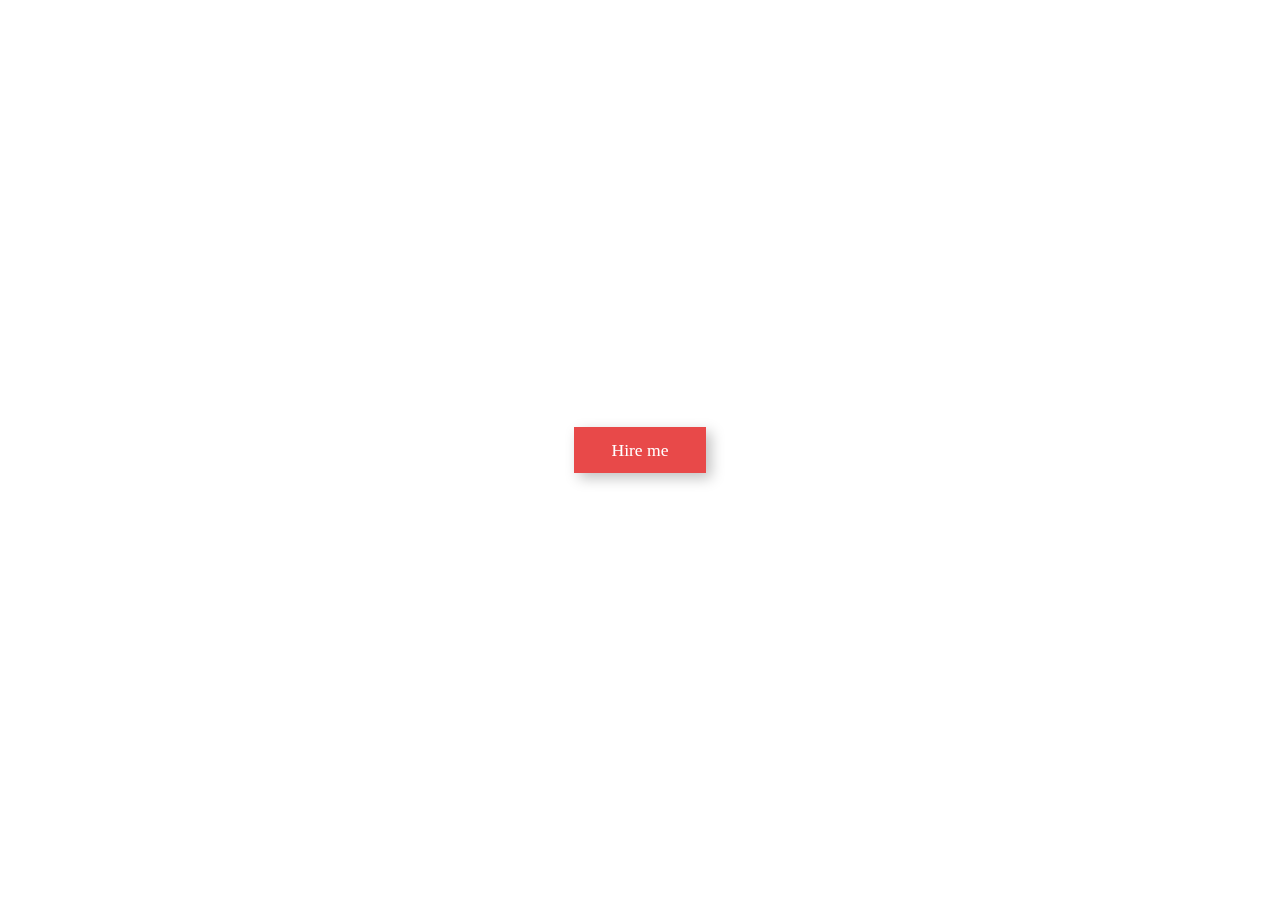
<file: CSS-HW/Button Animation/index.html>
<!DOCTYPE html>
<html lang="en">

<head>
    <meta charset="UTF-8">
    <meta http-equiv="X-UA-Compatible" content="IE=edge">
    <meta name="viewport" content="width=device-width, initial-scale=1.0">
    <title>Button Animation</title>
    <link rel="stylesheet" href="styles.css">
</head>

<body>
    <div class="container">
        <input type="button" class="btn-1" name="btn-1" value="Hire me">
    </div>
</body>

</html>
</file>
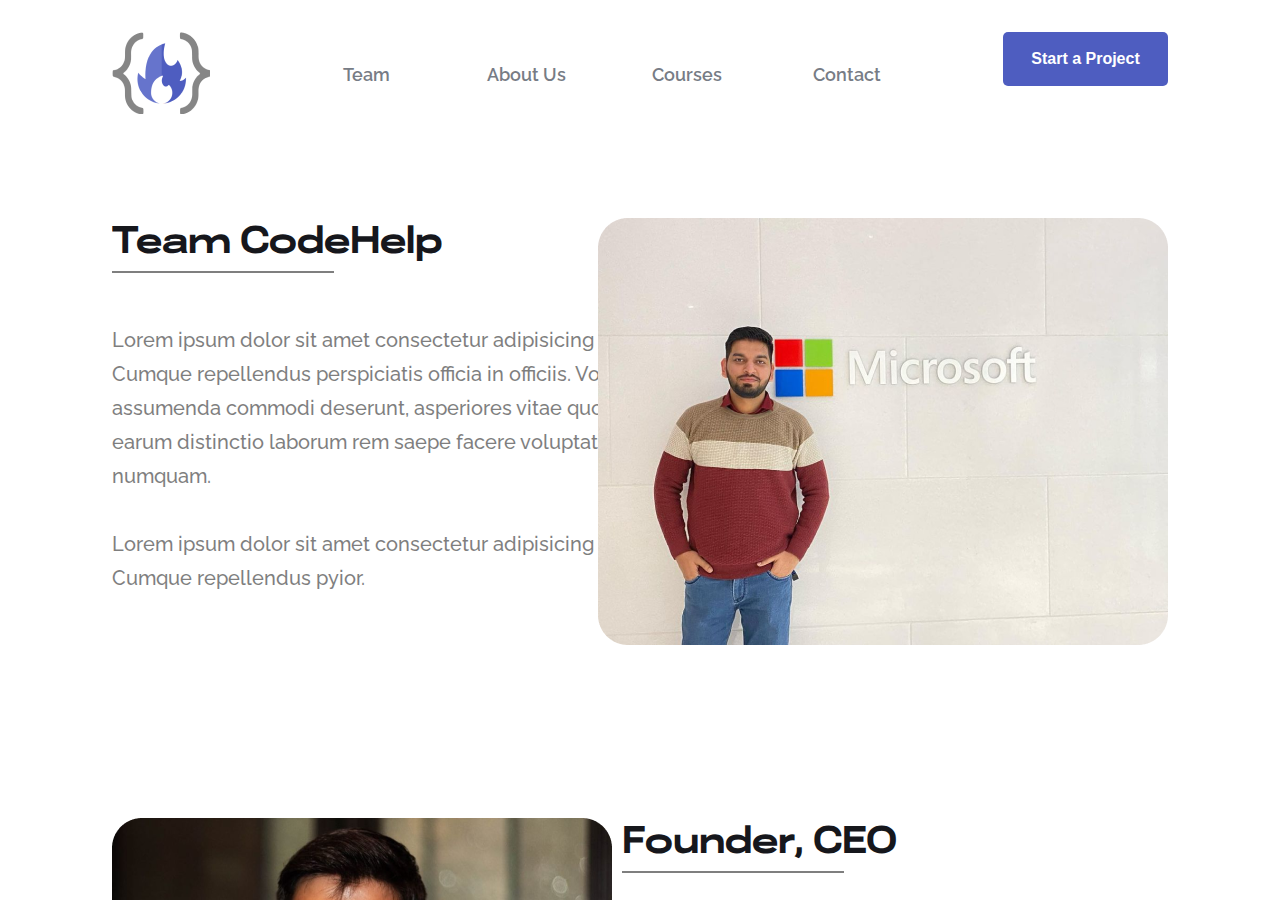
<file: CSS-HW/Figma Project/index.html>
<!DOCTYPE html>
<html lang="en">

<head>
    <meta charset="UTF-8">
    <meta http-equiv="X-UA-Compatible" content="IE=edge">
    <meta name="viewport" content="width=device-width, initial-scale=1.0">
    <title>Figma Project</title>
    <link rel="stylesheet" href="styles.css">
</head>

<body>
    <div id="wrapper">
        <header>
            <a href=""><img class="logo" src="images/logo.png" alt="logo-img"></a>
            <nav>
                <a class="nav-item" href="#">Team</a>
                <a class="nav-item" href="#">About Us</a>
                <a class="nav-item" href="#">Courses</a>
                <a class="nav-item" href="#">Contact</a>
            </nav>
            <input class="header-btn" type="button" value="Start a Project">
        </header>
        <main>
            <div class="main-container">
                <div class="main-content">
                    <div class="info-1">
                        <h1 class="info-title">Team CodeHelp</h1>
                        <p>
                            Lorem ipsum dolor sit amet consectetur adipisicing elit. Cumque repellendus perspiciatis
                            officia in officiis. Voluptates assumenda commodi deserunt, asperiores vitae quos fugit
                            earum distinctio laborum rem saepe facere voluptatibus numquam.
                            <br>
                            <br>
                            Lorem ipsum dolor sit amet consectetur adipisicing elit. Cumque repellendus pyior.
                        </p>
                    </div>
                    <div class="content-img">
                        <img class="img-1" src="images/img-1.png" alt="img-1">
                    </div>
                </div>

                <div class="main-content">
                    <div class="content-img">
                        <img class="img-2" src="images/img-2.png" alt="img-2">
                    </div>
                    <div class="info-2">
                        <h1 class="info-title">Founder, CEO</h1>
                        <p>
                            Lorem ipsum dolor sit amet consectetur adipisicing elit. Cumque repellendus perspiciatis officia in officiis. Voluptates assumenda commodi deserunt, asperiores
                            <br>
                            <br>
                            Lorem ipsum dolor sit amet consectetur adipisicing elit. Cumque repellendus perspiciatis officia in officiis. Voluptates assumenda commodi deserunt, asperiores.
                        </p>
                    </div>
                </div>
            </div>
        </main>
        <hr>
        <footer>
            <div class="footer-container">
                <div class="footer-content footer-policy">
                    <a href=""><img class="logo" src="images/logo.png" alt="logo-img"></a>
                    <h4 class="footer-heading policy-heading">OUR PRIVACY POLICY</h4>
                    <p class="footer-details policy-desc">&copy; lorem ipsum 2023</p>
                    <p class="footer-details policy-desc">All Rights Reserved.</p>
                </div>
                <div class="footer-content">
                    <h4 class="footer-heading">ADDRESS</h4>
                    <p class="footer-details">Lorem Ipsum is simply dummy text of the printing and typesetting industry. Lorem Ipsum has</p>
                    <h4 class="footer-heading">EMAIL</h4>
                    <p class="footer-details">example@codehelp.com</p>
                </div>
                <div class="footer-content footer-menu">
                    <h4 class="footer-heading">MENU</h4>
                    <a class="footer-details" href="#">Team</a>
                    <a class="footer-details" href="#">About Us</a>
                    <a class="footer-details" href="#">Courses</a>
                    <a class="footer-details" href="#">Contact</a>
                </div>
                <div class="footer-content social-icons-container">
                    <div class="social-icons-bg"><img src="images/facebook.png" alt=""></div>
                    <div class="social-icons-bg"><img src="images/twitter.png" alt=""></div>
                    <div class="social-icons-bg"><img src="images/instagram.png" alt=""></div>
                </div>
            </div>
        </footer>
    </div>
</body>

</html>
</file>
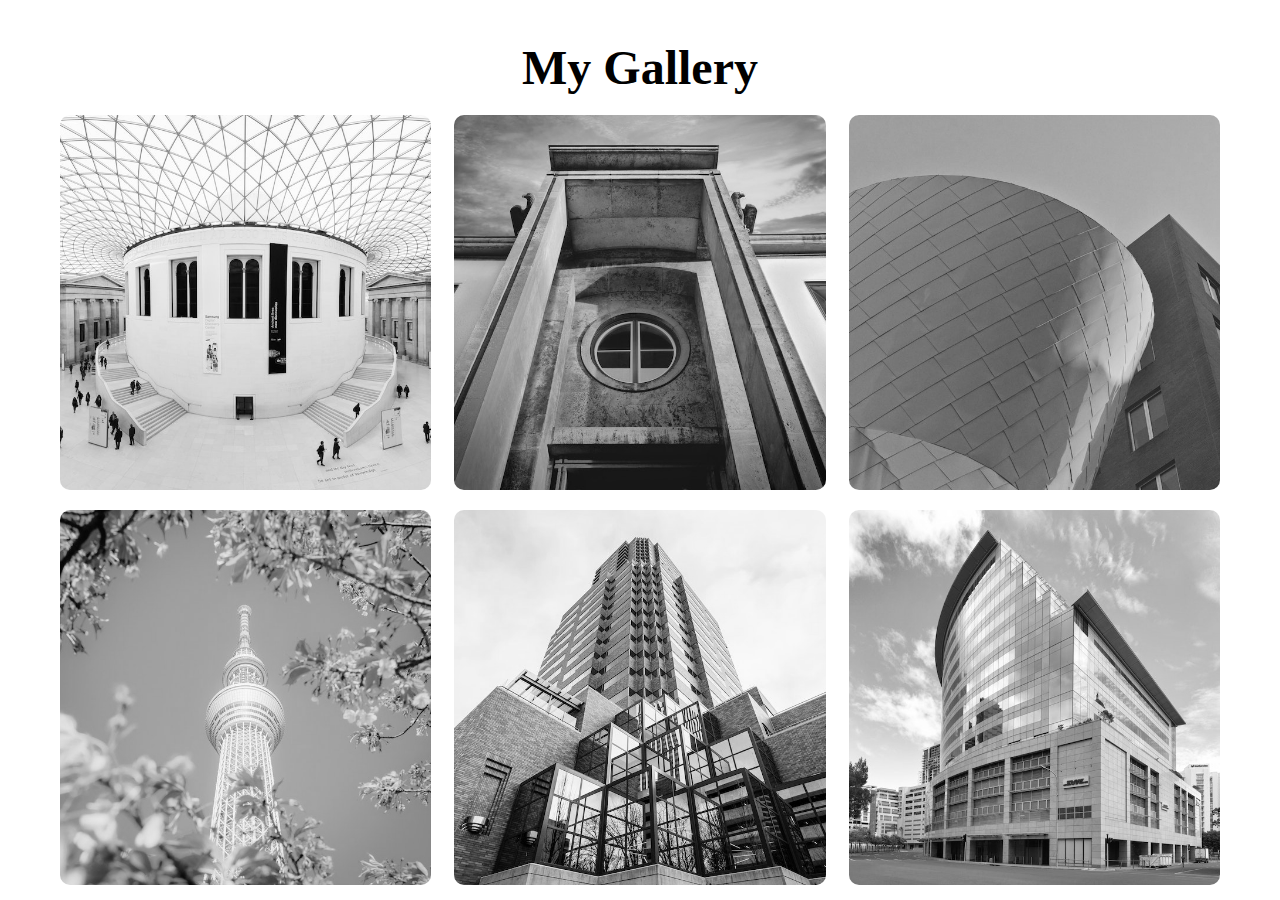
<file: CSS-HW/Image Gallery/index.html>
<!DOCTYPE html>
<html lang="en">
<head>
    <meta charset="UTF-8">
    <meta http-equiv="X-UA-Compatible" content="IE=edge">
    <meta name="viewport" content="width=device-width, initial-scale=1.0">
    <title>Image Gallery</title>
    <link rel="stylesheet" href="styles.css">
    <link rel="shortcut icon" href="images/favicon.ico" type="image/x-icon">
</head>
<body>
    <div id="wrapper">
        <div class="container">
            <h1>My Gallery</h1>
            <div class="gallery">
                <figure class="card">
                    <img src="images/image1.jpg" alt="image1">
                    <figcaption>Image1</figcaption>
                </figure>
                <figure class="card">
                    <img src="images/image2.jpeg" alt="image2">
                    <figcaption>Image2</figcaption>
                </figure>
                <figure class="card">
                    <img src="images/image3.jpeg" alt="image3">
                    <figcaption>Image3</figcaption>
                </figure>
                <figure class="card">
                    <img src="images/image4.jpeg" alt="image4">
                    <figcaption>Image4</figcaption>
                </figure>
                <figure class="card">
                    <img src="images/image5.jpeg" alt="image5">
                    <figcaption>Image5</figcaption>
                </figure>
                <figure class="card">
                    <img src="images/image6.jpeg" alt="image6">
                    <figcaption>Image6</figcaption>
                </figure>
                <figure class="card">
                    <img src="images/image7.jpeg" alt="image7">
                    <figcaption>Image7</figcaption>
                </figure>
                <figure class="card">
                    <img src="images/image8.jpeg" alt="image8">
                    <figcaption>Image8</figcaption>
                </figure>
                <figure class="card">
                    <img src="images/image9.jpeg" alt="image9">
                    <figcaption>Image9</figcaption>
                </figure>
            </div>
        </div>
    </div>
</body>
</html>
</file>
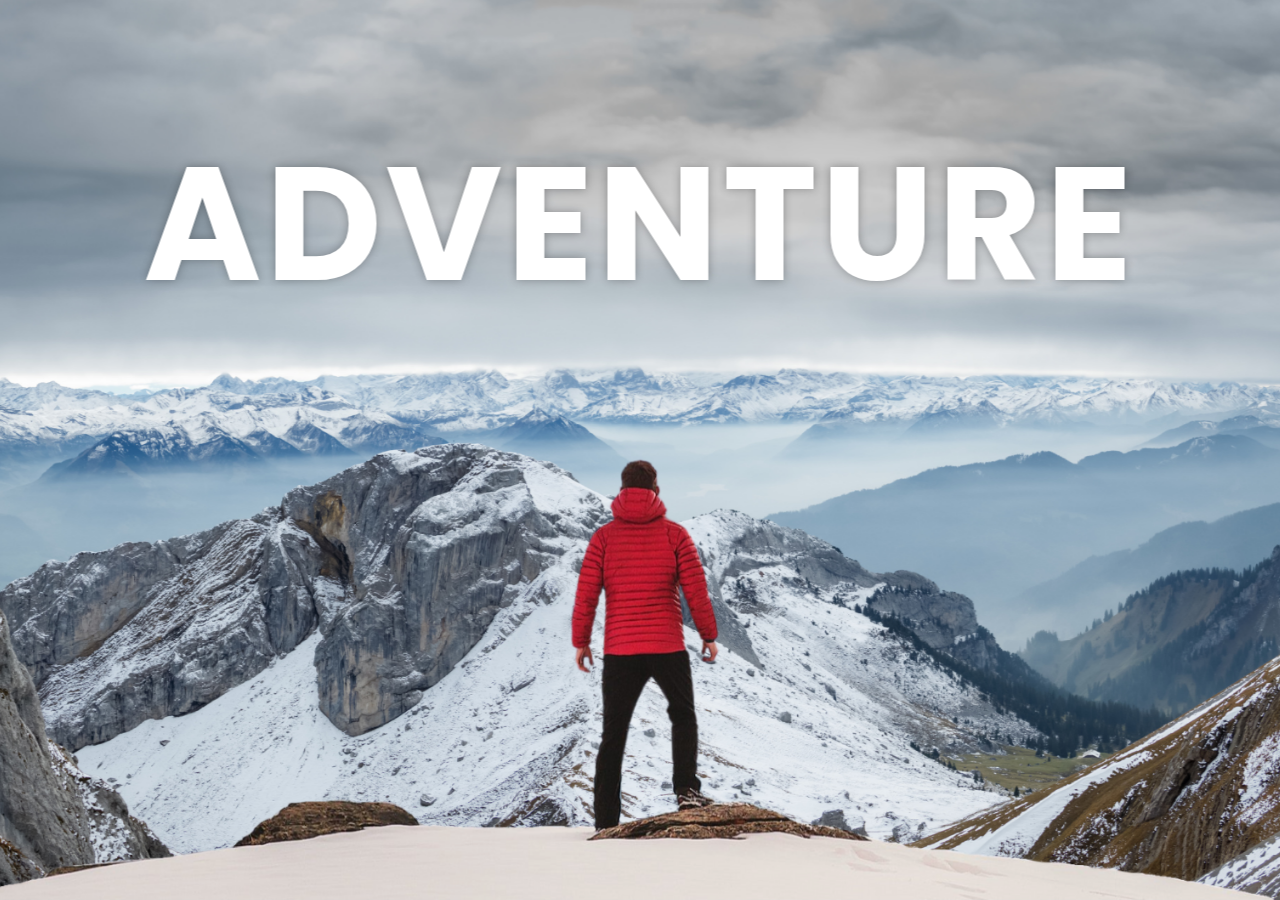
<file: CSS-HW/Parallax website/index.html>
<!DOCTYPE html>
<html lang="en">

<head>
    <meta charset="UTF-8">
    <meta http-equiv="X-UA-Compatible" content="IE=edge">
    <meta name="viewport" content="width=device-width, initial-scale=1.0">
    <title>Parallax website</title>
    <link rel="stylesheet" href="styles.css">
    <link rel="shortcut icon" href="images/favicon.ico" type="image/x-icon">
</head>

<body>
    <div id="wrapper">
        <div class="container">
            <img class="background-img" src="images/background.png" alt="background-img">
            <img class="foreground-img" src="images/foreground.png" alt="foreground-img">
            <h1>ADVENTURE</h1>
        </div>

        <section>
            <h2 class="secHeading">Adventure Time</h2>
            <p class="text">
                Lorem ipsum dolor sit amet consectetur, adipisicing elit. Qui necessitatibus commodi alias? Veritatis,
                eligendi nisi. Amet exercitationem, recusandae dolore corrupti laborum aperiam repellendus natus
                voluptatem quam atque aliquam beatae. Odit deserunt nisi optio eveniet? Aliquam possimus molestiae,
                ullam illum accusamus autem accusantium! Voluptate laboriosam eum saepe ex veritatis est? Numquam eaque
                autem labore provident dolorum, velit omnis mollitia eos adipisci!
                <br>
                <br>
                Lorem, ipsum dolor sit amet consectetur adipisicing elit. Ad, itaque hic tempore rem eveniet sed
                repudiandae molestiae magnam aut quod consequatur, harum, totam beatae fugiat ipsam? Explicabo,
                blanditiis quod similique fugiat fugit ea expedita deleniti doloribus, delectus perferendis, tempore
                amet maiores libero sapiente voluptatem reprehenderit? Illum alias commodi cupiditate corporis mollitia
                ab quaerat, ipsum est excepturi vitae a sunt optio.
            </p>

            <div class="bg bg1">
                <h2 class="desc">BIKING</h2>
            </div>
            <p class="text">
                Lorem ipsum dolor sit amet consectetur, adipisicing elit. Qui necessitatibus commodi alias? Veritatis,
                eligendi nisi. Amet exercitationem, recusandae dolore corrupti laborum aperiam repellendus natus
                voluptatem quam atque aliquam beatae. Odit deserunt nisi optio eveniet? Aliquam possimus molestiae,
                ullam illum accusamus autem accusantium! Voluptate laboriosam eum saepe ex veritatis est? Numquam eaque
                autem labore provident dolorum, velit omnis mollitia eos adipisci!
                <br>
                <br>
                Lorem, ipsum dolor sit amet consectetur adipisicing elit. Ad, itaque hic tempore rem eveniet sed
                repudiandae molestiae magnam aut quod consequatur, harum, totam beatae fugiat ipsam? Explicabo,
                blanditiis quod similique fugiat fugit ea expedita deleniti doloribus, delectus perferendis, tempore
                amet maiores libero sapiente voluptatem reprehenderit? Illum alias commodi cupiditate corporis mollitia
                ab quaerat, ipsum est excepturi vitae a sunt optio.
            </p>

            <div class="bg bg2">
                <h2 class="desc">PARA GLIDING</h2>
            </div>
            <p class="text">
                Lorem ipsum dolor sit amet consectetur, adipisicing elit. Qui necessitatibus commodi alias? Veritatis,
                eligendi nisi. Amet exercitationem, recusandae dolore corrupti laborum aperiam repellendus natus
                voluptatem quam atque aliquam beatae. Odit deserunt nisi optio eveniet? Aliquam possimus molestiae,
                ullam illum accusamus autem accusantium! Voluptate laboriosam eum saepe ex veritatis est? Numquam eaque
                autem labore provident dolorum, velit omnis mollitia eos adipisci!
                <br>
                <br>
                Lorem, ipsum dolor sit amet consectetur adipisicing elit. Ad, itaque hic tempore rem eveniet sed
                repudiandae molestiae magnam aut quod consequatur, harum, totam beatae fugiat ipsam? Explicabo,
                blanditiis quod similique fugiat fugit ea expedita deleniti doloribus, delectus perferendis, tempore
                amet maiores libero sapiente voluptatem reprehenderit? Illum alias commodi cupiditate corporis mollitia
                ab quaerat, ipsum est excepturi vitae a sunt optio.
            </p>

            <div class="bg bg3">
                <h2 class="desc">SURFING</h2>
            </div>
            <p class="text">
                Lorem ipsum dolor sit amet consectetur, adipisicing elit. Qui necessitatibus commodi alias? Veritatis,
                eligendi nisi. Amet exercitationem, recusandae dolore corrupti laborum aperiam repellendus natus
                voluptatem quam atque aliquam beatae. Odit deserunt nisi optio eveniet? Aliquam possimus molestiae,
                ullam illum accusamus autem accusantium! Voluptate laboriosam eum saepe ex veritatis est? Numquam eaque
                autem labore provident dolorum, velit omnis mollitia eos adipisci!
                <br>
                <br>
                Lorem, ipsum dolor sit amet consectetur adipisicing elit. Ad, itaque hic tempore rem eveniet sed
                repudiandae molestiae magnam aut quod consequatur, harum, totam beatae fugiat ipsam? Explicabo,
                blanditiis quod similique fugiat fugit ea expedita deleniti doloribus, delectus perferendis, tempore
                amet maiores libero sapiente voluptatem reprehenderit? Illum alias commodi cupiditate corporis mollitia
                ab quaerat, ipsum est excepturi vitae a sunt optio.
            </p>
        </section>
    </div>
</body>

</html>
</file>
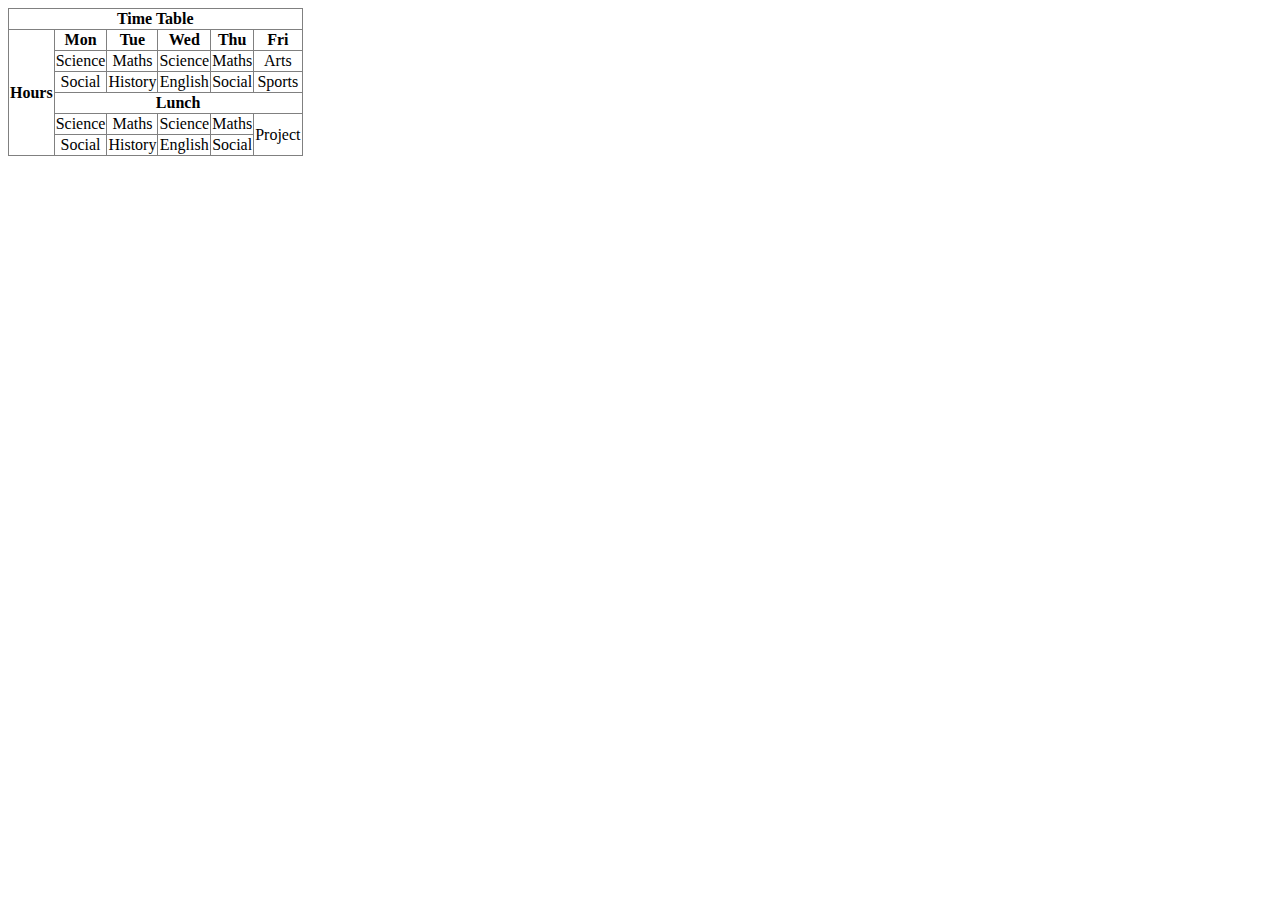
<file: HTML-HW/Time-Table.html>
<!DOCTYPE html>
<html lang="en">
  <head>
    <meta charset="UTF-8" />
    <meta name="viewport" content="width=device-width, initial-scale=1.0" />
    <meta http-equiv="X-UA-Compatible" content="ie=edge" />
    <title>Time Table</title>
    <style>
      body {
        text-align: center;
      }
      table,
      thead,
      tbody,
      tfoot,
      tr,
      th,
      td {
        border: 1px solid grey;
        border-collapse: collapse;
      }
    </style>
  </head>
  <body>
    <table>
      <thead>
        <tr>
          <th colspan="6">Time Table</th>
        </tr>
        <tr>
          <th rowspan="6">Hours</th>
          <th>Mon</th>
          <th>Tue</th>
          <th>Wed</th>
          <th>Thu</th>
          <th>Fri</th>
        </tr>
        <tr>
          <td>Science</td>
          <td>Maths</td>
          <td>Science</td>
          <td>Maths</td>
          <td>Arts</td>
        </tr>
        <tr>
          <td>Social</td>
          <td>History</td>
          <td>English</td>
          <td>Social</td>
          <td>Sports</td>
        </tr>
        <tr>
          <td colspan="5" style="font-weight: bold;">Lunch</td>
        </tr>
        <tr>
          <td>Science</td>
          <td>Maths</td>
          <td>Science</td>
          <td>Maths</td>
          <td rowspan="2">Project</td>
        </tr>
        <tr>
          <td>Social</td>
          <td>History</td>
          <td>English</td>
          <td>Social</td>
        </tr>
      </thead>
    </table>
  </body>
</html>
</file>
<file: CSS-HW/Button Animation/styles.css>
*{
    margin: 0;
    padding: 0;
    box-sizing: border-box;
}

.container{
    position: relative;
    height: 100vh;
    width: 100vw;
}

.btn-1{
    position: absolute;
    top: 50%;
    left: 50%;
    transform: translateX(-50%) translateY(-50%);
    width: 132px;
    height: 46px;
    background-color: #e84949;
    color: white;
    box-shadow: inset 0 0 0 0 #1f1f1f;
    border: none;
    transition: all 0.8s ease;
    font-size: 1.1rem;
    filter: drop-shadow(5px 5px 7px #0000003f);
    font-family: serif;
}

.btn-1:hover{
    box-shadow: inset 130px 0 0 0 #1f1f1f;
    cursor: pointer;
}
</file>
<file: CSS-HW/Figma Project/styles.css>
@import url('https://fonts.googleapis.com/css2?family=Manrope:wght@300;400;500;600;700&family=Raleway:wght@300;400;500;600;700;800&family=Roboto+Flex:opsz,wght@8..144,300;8..144,400;8..144,500;8..144,600;8..144,700&display=swap');

*{
    padding: 0;
    margin: 0;
    box-sizing: border-box;
}

#wrapper {
    height: 100vh;
    width: 100vw;
    overflow-x: hidden;
    overflow-y: auto;
    padding: 2rem 7rem 4rem;
}

hr{
    width:100vw;
    margin-left: -10%;
    opacity: 0.5;
}

/******************* HEADER SECTION ******************/

header{
    display: flex;
    font-family: 'Raleway', sans-serif;
}

.logo{
    width: 98px;
    height: 82px;
}

nav{
    display: flex;
    justify-content: center;
    align-items: center;
    margin: auto;
}

.nav-item{
    position: relative;
    margin: 0 40px ;
    width: 80px;
    height: 20px;
    font-style: normal;
    font-weight: 600;
    font-size: 18px;
    line-height: 20px;
    text-decoration: none;
    border-bottom: none;
    color: #777C85;
    text-align: center;
}

.nav-item:hover{
    color: #4E5DC0;
}

.nav-item:after{
    content: "";
    position: absolute;
    width: 0;
    left: 20px;
    bottom: -10px;
    transition: all 0.3s;
}

.nav-item:hover:after{
   width: 37px;
   border: 1px solid #4E5DC0;
}

.header-btn{
    position: relative;
    top: 10%;
    border: none;
    height: 54px;
    width: 165px;
    font-size: 1rem;
    color: white;
    border-radius: 5px;
    background: #4E5DC0;
    font-style: normal;
    font-weight: 700;
    line-height: 24px;
    cursor: pointer;
    transition: all 0.5s;
}

.header-btn:hover{
    background: #3848ac; 
}

/******************* MAIN SECTION *********************/

.main-content{
    display: flex;
    height: 500px;
    position: relative;
    margin: 100px 0;
}

.info-title{
    position: relative;
    margin-bottom: 60px;
    width: fit-content;
    font-family: 'Roboto Flex', sans-serif;
    font-style: normal;
    font-weight: 600;
    font-size: 38px;
    line-height: 45px;
    color: #16171C;
    font-variation-settings: 'GRAD' 122, 'slnt' 0, 'XTRA' 603, 'XOPQ' 96, 'YOPQ' 100, 'YTLC' 514, 'YTUC' 712, 'YTAS' 750, 'YTDE' -203, 'YTFI' 738;
}

.info-title::after{
    content: "";
    position: absolute;
    width: 220px;
    border: 1px solid rgba(0, 0, 0, 0.5);
    left: 0;
    bottom: -10px;
}

.info-1 p{
    width:570px;
    font-family: 'Raleway';
    font-style: normal;
    font-weight: 500;
    font-size: 20px;
    line-height: 34px;
    color: #000000;
    opacity: 0.5;
}

.info-2 p{
    font-family: 'Raleway';
    font-style: normal;
    font-weight: 500;
    font-size: 20px;
    line-height: 34px;
    color: #000000;
    opacity: 0.5;
    width: 462px;
}

.info-2{
    position: absolute;
    right: 8%;
}

.img-1{
    position: absolute;
    right: 0;
}

/******************* FOOTER SECTION *******************/

.footer-container{
    padding-top: 60px;
    display: flex;
    flex-flow: row wrap;
    justify-content: space-around; 
}

.footer-content{
    display: flex;
    flex-flow: column wrap;
    gap: 2rem;
    width: 25%;
}

.footer-heading{
    width: 57px;
    height: 32px;
    letter-spacing: 3px;
    color: #4E5DC0;
    font-family: 'Raleway';
    font-style: normal;
    font-weight: 700;
    font-size: 16px;
    line-height: 32px;
    margin-bottom: 0.6rem;
}

.footer-details{
    font-family: 'Manrope', sans-serif;
    font-style: normal;
    font-weight: 500;
    font-size: 16px;
    line-height: 32px;
    color: #999999;
    margin-top: -1.6rem;
}

.footer-policy{
    align-self: flex-end;
}

.policy-heading{
    text-decoration: underline;
    width: fit-content;
}

.policy-desc{
    font-family: 'Raleway';
    font-style: normal;
    font-weight: 500;
    font-size: 16px;
    line-height: 32px;
}

.footer-menu a{
    text-decoration: none;
    transition: all 0.5s;
}

.footer-menu a:hover{
    color: #4E5DC0CC;
    transform: scale(1.1);
}

.footer-menu{
    align-items: center;
    gap: 1.8rem;
}

.social-icons-container{
    display: flex;
    flex-direction: row;
    justify-content: center;
    gap: 10px;
}

.social-icons-bg{
    display: flex;
    justify-content: center;
    align-items: center;
    width: 48px;
    height: 48px;
    background: #4E5DC0;
    text-align: center;
    border-radius: 100%;
    cursor: pointer;
    transition: all 0.5s;
}

.social-icons-bg:hover{
    transform: scale(1.1);
}
</file>
<file: CSS-HW/Image Gallery/styles.css>
* {
    margin:0;
    padding:0;
    box-sizing:border-box;
  }
  
  #wrapper{
    height:100vh;
    overflow-x:hidden;
    overflow-y:auto;
  }
  
  .container{
    height:100%;
    max-width:1200px;
    margin:0 auto;
    padding:20px;
  }
  
  .container h1{
    margin: 20px 100px;
    text-align: center;
    font-size: 3rem;
  }
  
  .gallery{
    display: flex;
    flex-wrap: wrap;
    justify-content: space-between;
  }
  
  .card {
    width:32%;
    position:relative;
    margin-bottom: 20px;
    border-radius: 10px;
    overflow: hidden;
  }
   
  .card img{
    
    width:100%;
    height:100%;
    filter: grayscale(100%);
    box-shadow: 0 0 20px #333;
    object-fit: cover;
  }
  
  .card:hover {
    transform: scale(1.03);
    transition: 0.5s;
    filter: drop-shadow(0 0 10px #333);
  }
  
  .card:hover img {
    filter: grayscale(0%);
  }
  
  .card figcaption{
    position: absolute;
    bottom: 0;
    left: 0;
    padding: 25px;
    width: 100%;
    height: 20%;
    font-size: 16px;
    font-weight: 500;
    color: #fff;
    opacity: 0;
    border-radius: 0 0 10px 10px;
    background: linear-gradient(0deg, rgba(0, 0, 0, 0.5) 0%, rgba(255, 255, 255, 0) 100%);
    transition: 0.3s;
  }
  
  .card:hover figcaption {
    opacity: 1;
    transform: scale(1.03);
  }
</file>
<file: CSS-HW/Parallax website/styles.css>
@import url('https://fonts.googleapis.com/css2?family=Poppins:wght@400;500;600;700;800&display=swap');

*{
    margin: 0;
    padding: 0;
    box-sizing: border-box;
    font-family: 'Poppins', sans-serif;
}

#wrapper {
    height: 100vh;
    overflow-x: hidden;
    perspective: 10px;
}

.container{
    position: relative;
    display: flex;
    justify-content: center;
    align-items: center;
    height: 100%;
    transform-style: preserve-3d;
    z-index: -1;
}

.background-img{
    transform: translateZ(-40px) scale(5.1);
}

.foreground-img{
    transform: translateZ(-20px) scale(3);
}

.background-img, .foreground-img {
    position: absolute;
    height: 100%;
    width: 100%;
    object-fit: cover;
    z-index: -1;
}

h1{
    position: absolute;
    top: 6.5rem;
    left: 50%;
    transform: translateX(-50%);
    font-size: 10rem;
    letter-spacing: 4px;
    color: #fff;
    text-shadow: 0 0 10px rgba(0,0,0,0.3);
}

section{
    background-color: rgb(45, 45, 45);
    color: #fff;
    padding: 5rem 0;
}

.secHeading{
    padding: 0 10rem;
    font-size: 5rem;
}

.text{
    padding: 0 10rem;
    font-size: 1.5rem;
    margin: 5rem 0;
}

.bg{
    position: relative;
    width: 100%;
    background-attachment: fixed;
    background-position: center;
    background-size: cover;
    background-color: #fff;
    height: 500px;
}

.desc{
    position: absolute;
    background-color: #fff;
    padding: 0.5rem 2.5rem;
    color: black;
    font-size: 3.5rem;
    font-weight: 600;
    top: 50%;
    left: 50%;
    transform: translateX(-50%) translateY(-50%);
}

.bg1{
    background-image: url(images/sport-1.jpg);
}

.bg2{
    background-image: url(images/sport-2.jpg);
}

.bg3{
    background-image: url(images/sport-3.jpg);
}
</file>
